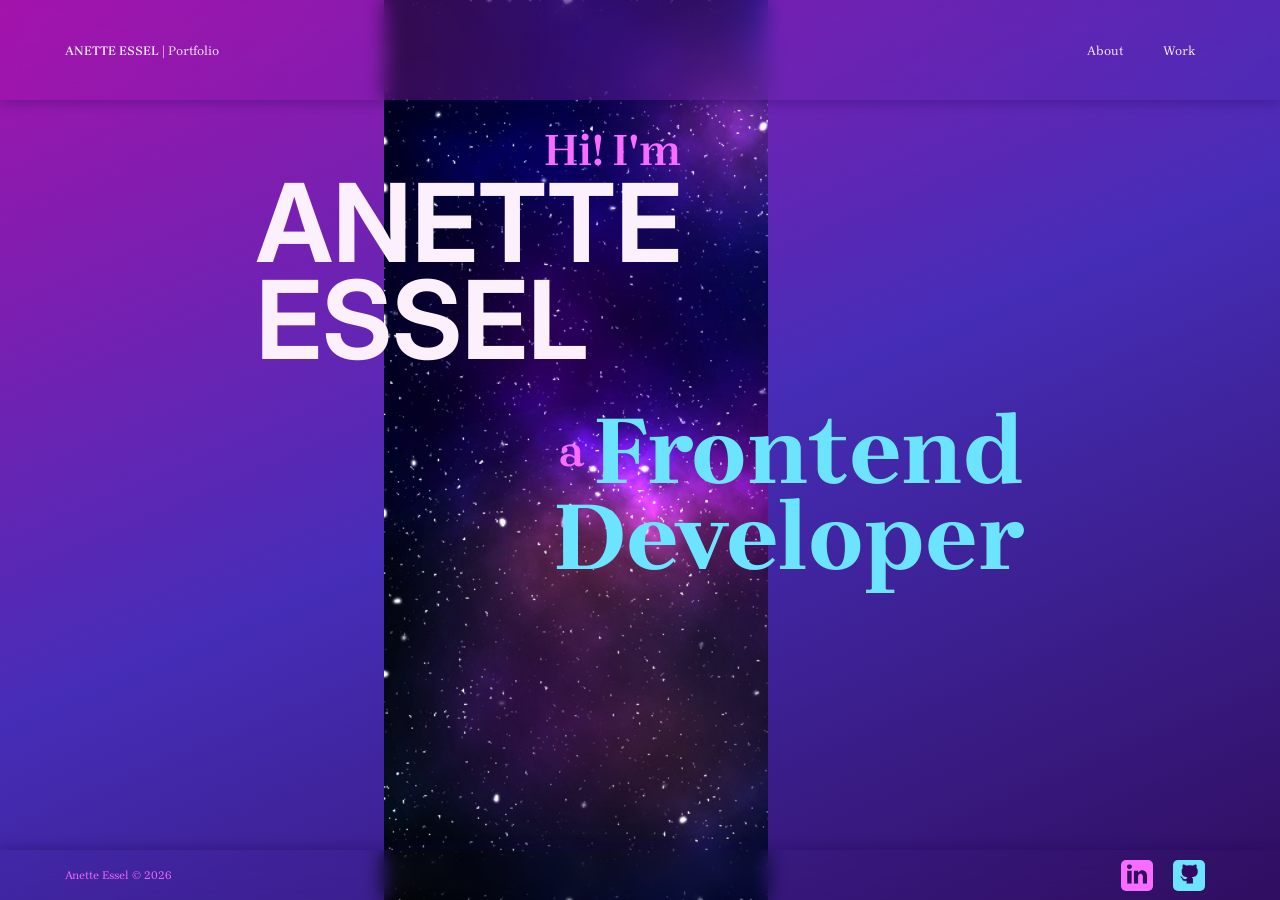
<file: index.html>
<!DOCTYPE html>
<html lang="en">
<head>
    <meta charset="UTF-8">
    <meta name="viewport" content="width=device-width"/>
    <link rel="stylesheet" href="css/styles.css">
    <link rel="icon" href="data:image/svg+xml,<svg xmlns=%22http://www.w3.org/2000/svg%22 viewBox=%220 0 100 100%22><text y=%22.9em%22 font-size=%2290%22>💻</text></svg>">
    <script defer src="js/header.js"></script>
    <title>ANETTE ESSEL: Portfolio</title>
</head>
<body>
    <div class="header">
        <header id="app-header"></header> 
    </div>

    <div class="landing">
        <div id="text">
            <div class="title-left">
                <h2 id="hi">Hi! I'm</h2>
                <h1>Anette<br>Essel</h1>
            </div>
            <div class="title-right">
                <h3>
                <span id="first-line"><span id="a">a </span>Frontend</span><br>Developer</h3>
            </div>
        </div>
    </div>
    <div id="nebula"><img src="/img/nebula.jpg" alt="Background image of a nebula"></div>


    <div class="footer">
        <h1>Anette Essel © 2026</h1>
        <ul>
            <li id="button"><a href="https://www.linkedin.com/in/anetteessel/" target="_blank"><button type="button" id="linkedin"><img alt="Link button to Anette Essel's LinkedIn" src="/img/icon_linkedin.png"></button></a></li>
            <li id="button"><a href="https://github.com/doublealarm" target="_blank"><button type="button" id="github"><img alt="Link button to Anette Essel's GitHub" src="/img/icon_github.png"></button></a></li>
        </ul>
    </div>
</body>
</html>
</file>
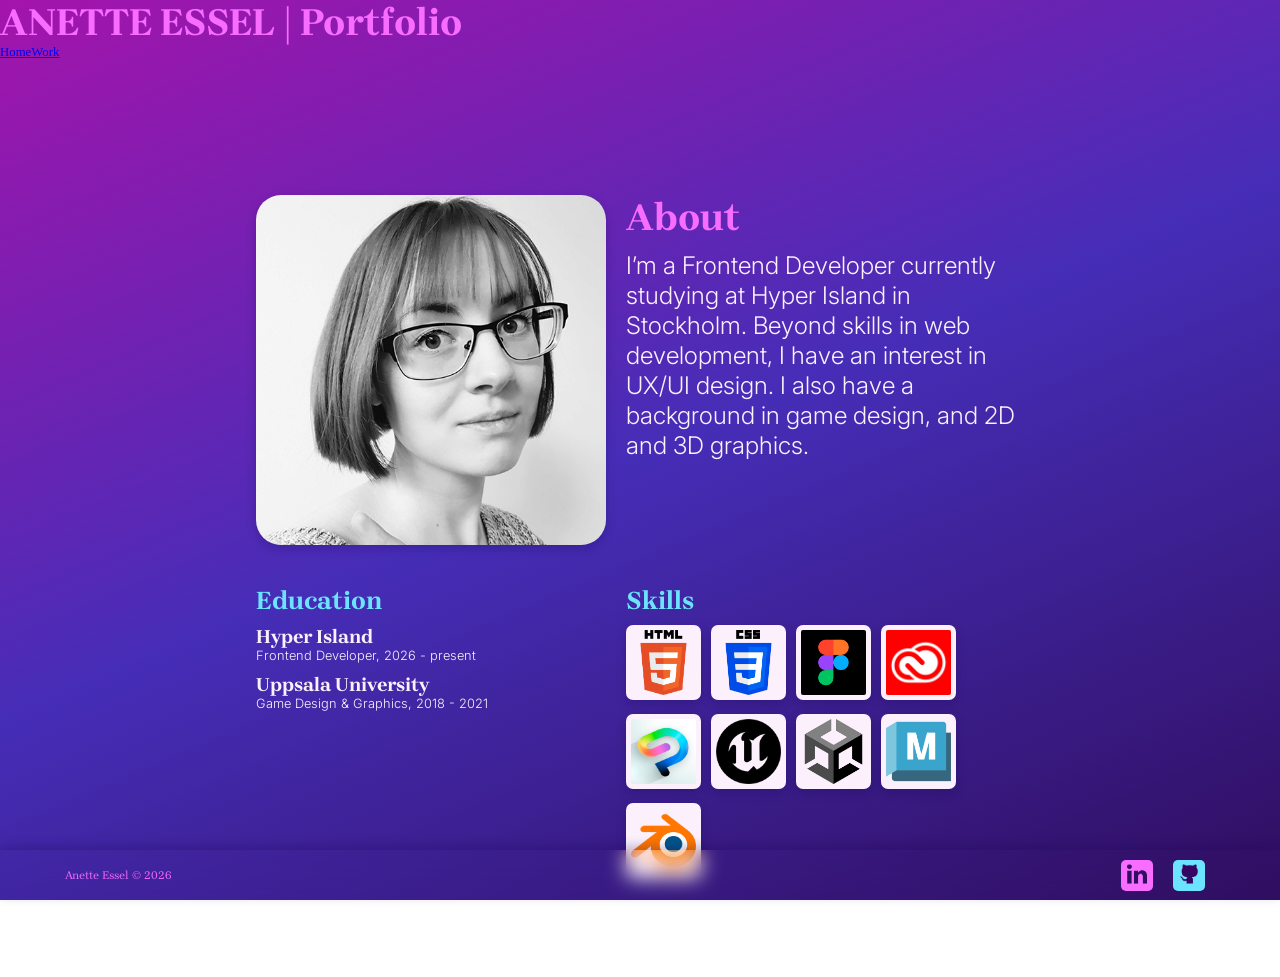
<file: about.html>
<!DOCTYPE html>
<html lang="en">
<head>
    <meta charset="UTF-8">
    <meta name="viewport" content="width=device-width"/>
    <link rel="stylesheet" href="css/styles.css">
    <link rel="icon" href="data:image/svg+xml,<svg xmlns=%22http://www.w3.org/2000/svg%22 viewBox=%220 0 100 100%22><text y=%22.9em%22 font-size=%2290%22>💻</text></svg>">
    <title>ANETTE ESSEL: Portfolio</title>
</head>
<body>
<div class="structure">
    <div class="header">
        <h1><span class="name">ANETTE ESSEL</span> | Portfolio</h1>
        <ul>
            <li><a href="index.html">Home</a></li>
            <li><a href="work.html">Work</a></li>
        </ul>
    </div>
    <div class="about">
        <div id="profile-picture"><img id="profile" alt="Picture of Anette Essel" src="/img/profile.png"></div>
            <div id="about"><h1>About</h1>
            <p id="about">I’m a Frontend Developer currently studying at Hyper Island in Stockholm. Beyond skills in web development, I have an interest in UX/UI design. I also have a background in game design, and 2D and 3D graphics.</p>
            </div>
        <div id="education"><h2>Education</h2>
            <ul>
            <li>
            <h3>Hyper Island</h3>
            <p class="education">Frontend Developer, 2026 - present</p>
            </li>
            <li id="bottom"><h3>Uppsala University</h3>
            <p class="education">Game Design & Graphics, 2018 - 2021</p>    
            </li>
            </ul>
        </div>
        <div id="skills">    
            <h2>Skills</h2>
            <ul>
                <li><img class="skill" alt="Logo of HTML5" src="/img/html5.png"></li>
                <li><img class="skill" alt="Logo of CSS3" src="/img/css3.png"></li>
                <li><img class="skill" alt="Logo of Figma" src="/img/figma.png"></li>
                <li><img class="skill" alt="Logo of Creative Cloud" src="/img/adobe.png"></li>
                <li><img class="skill" alt="Logo of Clip Studio Paint" src="/img/csp.png"></li>
                <li><img class="skill" alt="Logo of Unreal Engine" src="/img/unrealengine.png"></li>
                <li><img class="skill" alt="Logo of Unity" src="/img/unity.png"></li>
                <li><img class="skill" alt="Logo of Maya" src="/img/maya.png"></li>
                <li><img class="skill" alt="Logo of Blender" src="/img/blender.png"></li>
            </ul>
        </div>
    </div>
    <div class="footer">
        <h1>Anette Essel © 2026</h1>
        <ul>
            <li id="button"><a href="https://www.linkedin.com/in/anetteessel/" target="_blank"><button type="button" id="linkedin"><img alt="Link button to Anette Essel's LinkedIn" src="/img/icon_linkedin.png"></button></a></li>
            <li id="button"><a href="https://github.com/doublealarm" target="_blank"><button type="button" id="github"><img alt="Link button to Anette Essel's GitHub" src="/img/icon_github.png"></button></a></li>
        </ul>
    </div>
</div>
</body>
</html>
</file>
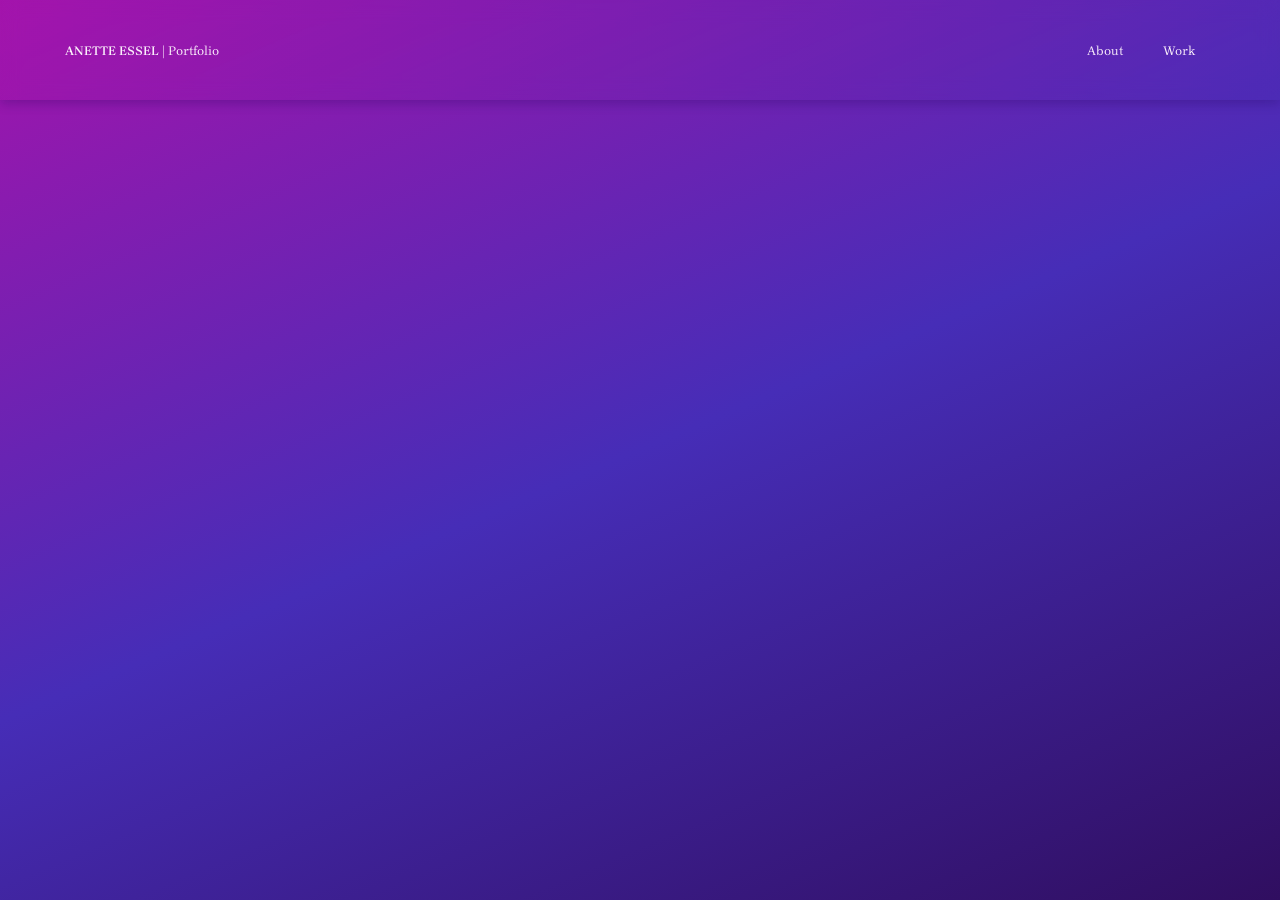
<file: header.html>
<!DOCTYPE html>
<html lang="en">
<head>
    <meta charset="UTF-8">
    <meta name="viewport" content="width=device-width"/>
    <link rel="stylesheet" href="css/styles.css">
    <link rel="icon" href="data:image/svg+xml,<svg xmlns=%22http://www.w3.org/2000/svg%22 viewBox=%220 0 100 100%22><text y=%22.9em%22 font-size=%2290%22>💻</text></svg>">
    <script defer src="js/header.js"></script>
    <title>ANETTE ESSEL: Portfolio</title>
</head>
<body>
    <header>
<h1><span class="name">ANETTE ESSEL</span> | Portfolio</h1>
        <ul>
            <li><a href="about.html">About</a></li>
            <li><a href="work.html">Work</a></li>
        </ul>
    </header>
</body>
</html>
</file>
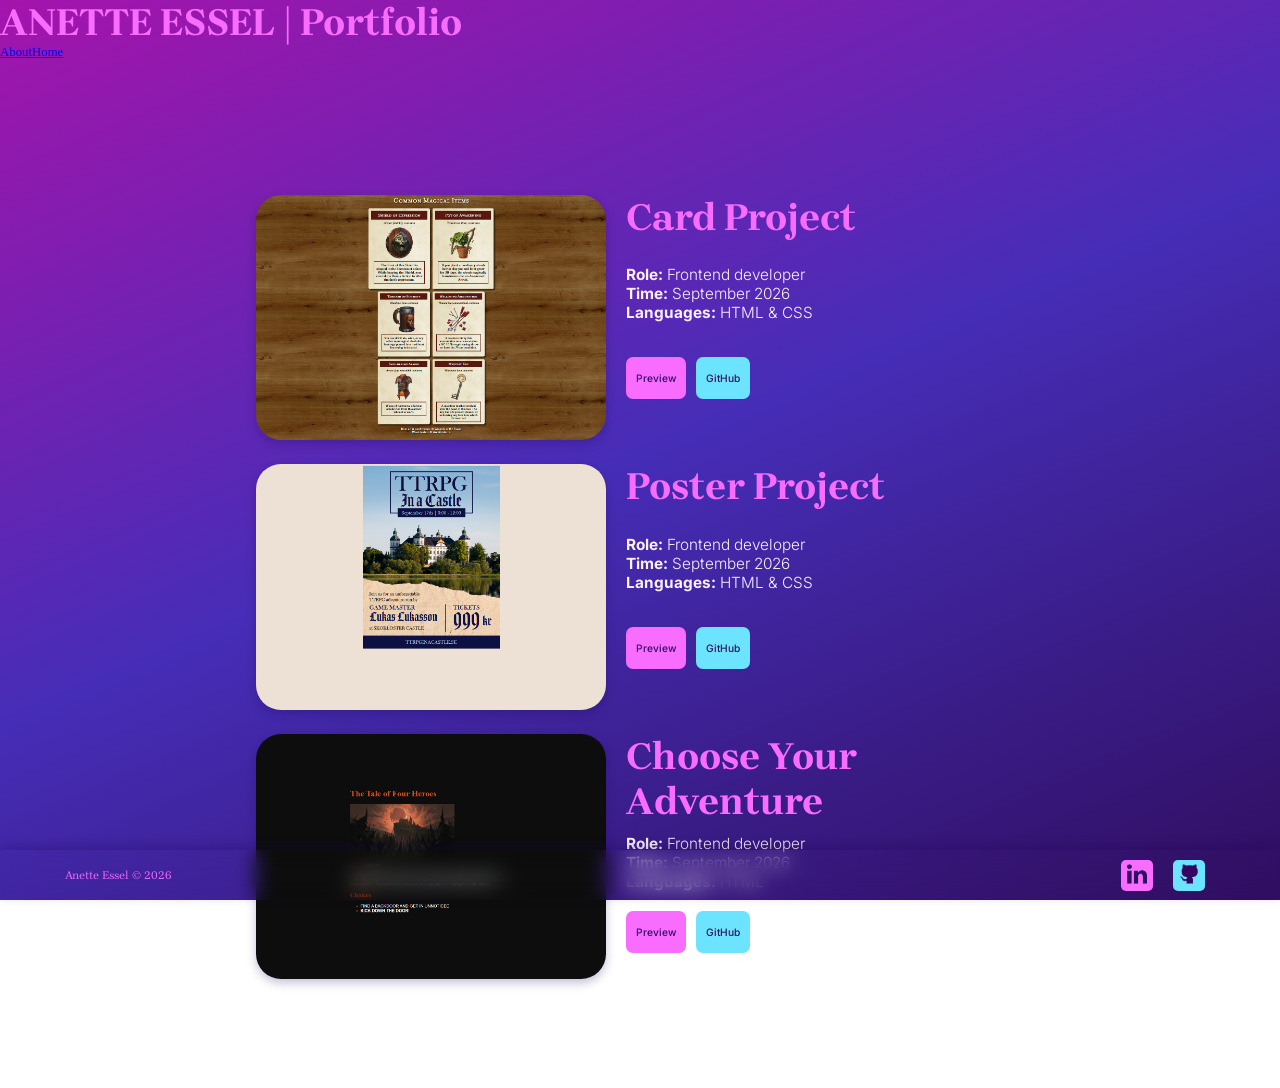
<file: work.html>
<!DOCTYPE html>
<html lang="en">
<head>
    <meta charset="UTF-8">
    <meta name="viewport" content="width=device-width"/>
    <link rel="stylesheet" href="css/styles.css">
    <link rel="icon" href="data:image/svg+xml,<svg xmlns=%22http://www.w3.org/2000/svg%22 viewBox=%220 0 100 100%22><text y=%22.9em%22 font-size=%2290%22>💻</text></svg>">
    <title>ANETTE ESSEL: Portfolio</title>
</head>

<body>

    <div class="header">
        <h1><span class="name">ANETTE ESSEL</span> | Portfolio</h1>
        <ul>
            <li><a href="about.html">About</a></li>
            <li><a href="index.html">Home</a></li>
        </ul>
    </div>

    <div class="work">

        <div class="project">
            <div class="project-picture"><img alt="A screenshot of a website showing six Dungeons and Dracons item cards" class="project-picture" src="/img/cardproject.jpg"></div>
            <div class="project-info">
                <h1 class="project-title">Card Project</h1>
                <ul class="project-details">
                    <li><b>Role:</b> Frontend developer</li><br>
                    <li><b>Time:</b> September 2026</li><br>
                    <li><b>Languages:</b> HTML & CSS</li>
                </ul>
                <ul class="project-links">
                    <li class="button-link"><a href="https://doublealarm.github.io/card_project/" target="_blank"><button type="button" id="preview">Preview</button></a></li>
                    <li class="button-link"><a href="https://github.com/doublealarm/card_project" target="_blank"><button type="button" id="github-link">GitHub</button></a></li>
                </ul>
            </div>
        </div>
        
        <div class="project">
            <div class="project-picture"><img alt="A screenshot of a website showing a TTRPG In a Castle poster" class="project-picture" src="/img/posterproject.jpg"></div>
            <div class="project-info">
                <h1 class="project-title">Poster Project</h1>
                <ul class="project-details">
                    <li><b>Role:</b> Frontend developer</li><br>
                    <li><b>Time:</b> September 2026</li><br>
                    <li><b>Languages:</b> HTML & CSS</li>
                </ul>
                <ul class="project-links">
                    <li class="button-link"><a href="https://doublealarm.github.io/poster_project/" target="_blank"><button type="button" id="preview">Preview</button></a></li>
                    <li class="button-link"><a href="https://github.com/doublealarm/poster_project" target="_blank"><button type="button" id="github-link">GitHub</button></a></li>
                </ul>
            </div>
        </div>

        <div class="project">
            <div class="project-picture"><img alt="A screenshot of a choose-your-adventure website" class="project-picture" src="/img/adventureproject.jpg"></div>
            <div class="project-info">
                <h1 class="project-title">Choose Your Adventure</h1>
                <ul class="project-details">
                    <li><b>Role:</b> Frontend developer</li><br>
                    <li><b>Time:</b> September 2026</li><br>
                    <li><b>Languages:</b> HTML</li>
                </ul>
                <ul class="project-links">
                    <li class="button-link"><a href="https://doublealarm.github.io/html_story/" target="_blank"><button type="button" id="preview">Preview</button></a></li>
                    <li class="button-link"><a href="https://github.com/doublealarm/html_story" target="_blank"><button type="button" id="github-link">GitHub</button></a></li>
                </ul>
            </div>
        </div>

    </div>

    <div class="footer">
        <h1>Anette Essel © 2026</h1>
        <ul>
            <li id="button"><a href="https://www.linkedin.com/in/anetteessel/" target="_blank"><button type="button" id="linkedin"><img alt="Link button to Anette Essel's LinkedIn" src="/img/icon_linkedin.png"></button></a></li>
            <li id="button"><a href="https://github.com/doublealarm" target="_blank"><button type="button" id="github"><img alt="Link button to Anette Essel's GitHub" src="/img/icon_github.png"></button></a></li>
        </ul>
    </div>

</body>
</html>
</file>
<file: css/styles.css>
/* Font files */

@font-face {
    font-family: 'Inter';
    src: url("/fonts/Inter-VariableFont_opsz\,wght.ttf");
    font-style: normal;
}

@font-face {
    font-family: 'Inter';
    src: url("/fonts/Inter-Italic-VariableFont_opsz\,wght.ttf");
    font-style: italic;
}

@font-face {
    font-family: 'Brygada1918';
    src: url("/fonts/Brygada1918-VariableFont_wght.ttf");
    font-style: normal;
}

@font-face {
    font-family: 'Brygada1918';
    src: url("/fonts/Brygada1918-Italic-VariableFont_wght.ttf");
    font-style: italic;
}

/* End of font files */

html{
    font-size: clamp(12px, 1vw, 16px);
}

body {
    margin: 0;
    background: linear-gradient(157deg, #A414AC, #462DB7, #300E60);
    background-repeat: no-repeat;
    background-attachment: fixed;
    background-position: center; 
}

#nebula {
    height: 100vh;
    width: 30vw;
    overflow: hidden;
    position: fixed;
    margin-left: 30%;
    top: 0;
    z-index: -1;
}

#nebula img {
    height: 100%;
    }

/* Base styles */

p {
    font-family: 'Inter', Arial, Helvetica, sans-serif;
    font-weight: 300;
    color: #FBF0FB;
    margin: 0;
}

b {
    font-weight: 700;
}

h1 {
    font-family: 'Brygada1918', 'Times New Roman', Times, serif;
    color: #F86CFF;
    font-size: 3rem;
    font-weight: 700;
    margin: 0;
}

h2 {
    font-family: 'Brygada1918', 'Times New Roman', Times, serif;
    color: #6CE4FF;
    font-size: 2rem;
    font-weight: 700;
    margin: 0;
}

h3 {
    font-family: 'Brygada1918', 'Times New Roman', Times, serif;
    color: #FBF0FB;
    font-size: 1.5rem;
    font-weight: 700;
    margin: 0;
}

ul {
    list-style-type: none;
    margin: 0;
    padding: 0;
}

    ul li {
        float: left;
    }

/* End of Base styles */

/* Header */

header {
    position: fixed;
    top: 0;
    padding: 0px 65px;
    margin: 0;
    height: 100px;
    backdrop-filter: blur(10px);
    background: linear-gradient(90deg, #A414AC60, #462DB760);
    box-shadow: 0px 4px 10px #18075640;
    display: flex;
    align-items: center;
    justify-content: space-between;
    width: 100vw;
    box-sizing: border-box;
}

    header ul li a {
        display: block;
        color: #FBF0FB;
        font-family: 'Brygada1918', 'Times New Roman', Times, serif;
        font-size: 1rem;
        text-align: center;
        padding: 20px;
        text-decoration: none;
    }

    header h1 {
        font-size: 1rem;
        font-weight: 300;
        color: #FBF0FB;
    }

        header h1 span.name {
            font-family: 'Brygada1918', 'Times New Roman', Times, serif;
            font-weight: 600;
        }

/* End of Header */

/* Landing page */

div#text {
    align-items: center;
    display: grid;
    grid-template-areas:
        "title-left"
        "title-right";
    padding: 0 20%;
    margin-top: 150px;
    margin-bottom: 85px;
}

    div.title-left {
        grid-area: 'title-left';
        text-align: left;
        width: fit-content;
        padding-bottom: 5%;
    }

    div.title-right {
        grid-area: 'title-right';
        bottom: 0;
        right: 0;
    }

    div.landing h1{
        font-family: 'Inter', Arial, Helvetica, sans-serif;
        color:#FBF0FB;
        font-weight: 650;
        font-size: clamp(12px, 8.5vw, 300px);
        text-transform: uppercase;
        line-height: 90%;
        margin: 0;
    }

    div.landing h2{
        font-family: 'Brygada1918', 'Times New Roman', Times, serif;
        font-weight: 650;
        color: #F86CFF;
        font-size: clamp(12px, 3.5vw, 300px);
        line-height: 0;
        margin: 0;
        padding-bottom: 15px;
    }

        h2#hi{
            text-align: right;
            margin-bottom: 2%;
        }

    div.landing h3{
        font-family: 'Brygada1918', 'Times New Roman', Times, serif;
        font-weight: 700;
        color: #6CE4FF;
        font-size: clamp(12px, 7.5vw, 300px);
        text-align: right;
        line-height: 90%;
        margin: 0;
    }

        span#first-line {
            display: flex;
            align-items: center;
            margin: 0;
            padding: 0;
            float: right;
        }

            span#a {
            font-family: 'Brygada1918', 'Times New Roman', Times, serif;
            font-weight: 650;
            color: #F86CFF;
            font-size: clamp(12px, 3.5vw, 300px);
            line-height: 0;
            margin: 0;
            padding: 0px 10px 0px 0px ;
            }

/* End of Landing page */

/* About */

div.about{
    display: grid;
    grid-template-areas:
        "profile about"
        "education skills";
    grid-template-columns: 350px auto;
    grid-template-rows: auto auto;
    column-gap: 20px;
    row-gap: 40px;
    padding: 0px 20%;
    margin-top: 150px;
    margin-bottom: 85px;
    }

    div.about h1{
        padding-bottom: 10px;
    }

    div.about h2{
        padding-bottom: 10px;
    }

    /* Row 1 */

    div#profile-picture{
        grid-area: 'profile';
        margin: 0px;
        min-width: 250px;
        min-height: 250px;
        max-width: 350px;
        max-height: 350px;
    }

        img#profile{
            box-shadow: 0px 4px 10px #18075640;
            border-radius: 25px;
            max-width: 100%;
        }

    div#about {
        grid-area: 'about';
        min-width: 350px;
    }

        p#about {
            font-size: 1.9rem;
        }
        
    /* Row 2 */

    div#education{
        grid-area: 'education';
    }

        div#education ul li {
            padding-bottom: 10px;
            padding-right: 10px;
        }

            div#education ul li#bottom {
            padding-bottom: 0px;
        }

    div#skills{
        grid-area: 'skills';
    }

        div#skills ul li {
            margin: 0;
            margin-right: 10px;
            margin-bottom: 10px;
        }

            img.skill {
                height: 65px;
                background-color: #FBF0FB;
                border-radius: 7px;
                padding: 5px;
                margin: 0;
                box-shadow: 0px 4px 10px #18075640;
            }

/* End of About */

/* Work */

div.work{
    display: grid;
    grid-template-columns: auto;
    grid-template-rows: auto;
    padding: 0px 20%;
    margin-top: 150px;
    margin-bottom: 85px;
    }

    div.project{
        display: grid;
        grid-template-areas:
            "project-picture project-info";
        grid-template-columns: 350px auto;
        grid-template-rows: auto auto;
        column-gap: 20px;
        row-gap: 20px;
        max-width: 100%;
    }

        div.project-picture{
            grid-area: 'project-picture';
            max-width: 350px;
        }

            img.project-picture{
                max-width: 100%;
                border-radius: 25px;
                box-shadow: 0px 4px 10px #18075640;
            }

        div.project-info{
            grid-area: 'project-info';
            display: grid;
            grid-template-areas:
                "project-title"
                "project-info"
                "project-links";
            grid-template-columns: 1fr;
            grid-template-rows: repeat(3, auto);
            max-width: 100%;
            min-width: 350px;
            padding-bottom: 20px;
        }

            div.project-info h1{
                padding: 0px;
            }

                h1.project-title{
                    grid-area: 'project-title';
                }


                ul.project-details{
                    grid-area: 'project-info';
                    font-family: 'Inter', Arial, Helvetica, sans-serif;
                    font-size: 1.2rem;
                    font-weight: 300;
                    color: #FBF0FB;
                    margin: 0;
                    padding-bottom: 10px;
                }

    /* Buttons */

    ul.project-links{
        grid-area: 'project-links';
    }

    ul.project-links li{
    padding-right: 10px;
    }

    li.button-link a button {
        font-family: 'Inter', Arial, Helvetica, sans-serif;
        font-size: 0.8rem;
        font-weight: 500;
        color: #300E60;
        margin: 0;
    }

    button#preview {
    background-color: #F86CFF;
    border: none;
    border-radius: 7px;
    padding: 15px 10px;
    }

        button#preview:hover {
            background-color: #FBF0FB;
            cursor: pointer;
        }

    button#github-link {
        display: inline-block;
        background-color: #6CE4FF;
        border: none;
        border-radius: 7px;
        padding: 15px 10px;
    }

        button#github-link:hover {
        display: inline-block;
        background-color: #FBF0FB;
        cursor: pointer;
        }

/* End of Work */


/* Footer */

div.footer {
    backdrop-filter: blur(10px);
    box-shadow: 0px -4px 10px #18075640;
    display: flex;
    align-items: center;
    justify-content: space-between;
    box-sizing: border-box;
    position: fixed;
    bottom: 0;
    padding: 10px 65px;
    width: 100vw;
    height: 50px;
    margin: 0px;
    font-size: 2rem;
}

    div.footer h1 {
        font-size: .9rem;
        font-weight: 200;
        font-family: 'Brygada1918', 'Times New Roman', Times, serif;
    }

    /* Buttons */

    div.footer ul img {
        width: 20px;
    }

    ul li#button a {
        padding: 10px;
    }

    button#linkedin {
    background-color: #F86CFF;
    border: none;
    border-radius: 5px;
    padding: 4px 6px;
    }

        button#linkedin:hover {
            background-color: #FBF0FB;
            cursor: pointer;
        }

    button#github {
        display: inline-block;
        background-color: #6CE4FF;
        border: none;
        border-radius: 5px;
        padding: 4px 6px;
    }

        button#github:hover {
        display: inline-block;
        background-color: #FBF0FB;
        cursor: pointer;
        }

/* End of Footer */


/* Less than or equal to 700px */
@media (width <= 1000px) {

h1{
    font-size: 1.9rem;
}

h2{
    font-size: 1.5rem;
}

h3{
    font-size: 1.2rem;
}

/* Header */

    header {
    padding: 10px 15px;
    height: 70px;
    flex-direction: column;
    justify-content: center;
    backdrop-filter: none;
    background: linear-gradient(90deg, #A414AC, #462DB7);
}

    header ul li a {
        padding: 10px 10px;
    }

/* Landing */

div#text {
    align-items: center;
    display: grid;
    grid-template-areas:
        "title-left"
        "title-right";
    padding: 0 15%;
    margin-top: 105px;
    margin-bottom: 45px;
}

    div.title-left {
        width: fit-content;
        padding-bottom: 10px;
    }

    div.landing h1{
        font-size: clamp(12px, 11vw, 150px);
    }

    div.landing h2{
        font-size: clamp(12px, 4vw, 150px);
        padding-bottom: 1%;
    }

        h2#hi{
            margin-bottom: 3%;
        }


    div.landing h3{
        font-size: clamp(12px, 10vw, 150px);
    }

        span#a{
            font-size: clamp(12px, 4vw, 150px);
            padding: 0 2% 0 0;
        }

#nebula {
    width: 50vw;
    margin-left: 25%;
}

/* About */

div.about{
    display: grid;
    grid-template-areas:
        "profile" 
        "about"
        "education"
        "skills";
    grid-template-columns: auto;
    grid-template-rows: repeat(4, auto);
    column-gap: 0px;
    row-gap: 20px;
    padding: 0px 5%;
    margin-top: 85px;
    margin-bottom: 45px;
    }

    div#profile-picture{
        display: flex;
        justify-content: center;
        min-width: 0px;
        min-height: 0px;
        max-width: 100%;
    }

        div#about {
        min-width: 0px;
    }

        div#education ul li {
            padding-right: 30px;
        }

            p#about {
            font-size: 1rem;
        }

            img.skill {
                height: 35px;
                border-radius: 7px;
                padding: 4px;
            }

/* Work */

div.work{
    display: flex;
    flex-direction: column;
    padding: 0px 5%;
    margin-top: 85px;
    margin-bottom: 45px;
    }

    div.project{
        display: flex;
        flex-direction: column;
        justify-content: center;
        grid-template-areas:
            "project-picture" 
            "project-info";
        column-gap: 0px;
        row-gap: 10px;
        max-width: 100%;
    }

        div.project-picture{
            max-width: 100%;
            min-width: 0%;
            margin: 0;
        }

     div.project-info{
        grid-area: 'project-info';
        display: grid;
        grid-template-areas:
            "project-title"
            "project-info"
            "project-links";
        grid-template-columns: auto;
        grid-template-rows: auto;
        max-width: 100%;
        min-width: 0;
        padding-bottom: 20px;
        }

                ul.project-details{
                    font-size: .9rem;
                    padding-bottom: 10px;
                }
    ul.project-links li{
    padding-right: 5px;
    }

    button#preview {
    padding: 8px 10px;
    }

    button#github-link {
    padding: 8px 10px;
    }


/* Footer */

div.footer {
    background: linear-gradient(90deg, #462DB7, #300E60);
    backdrop-filter: none;
    box-shadow: 0px -4px 10px #18075640;
    box-sizing: border-box;
    position: fixed;
    bottom: 0;
    padding: 10px 15px;
    height: 40px;
}

    div.footer ul img {
        width: 10px;
    }

    ul li#button a {
        padding: 4px;
    }

}
</file>
